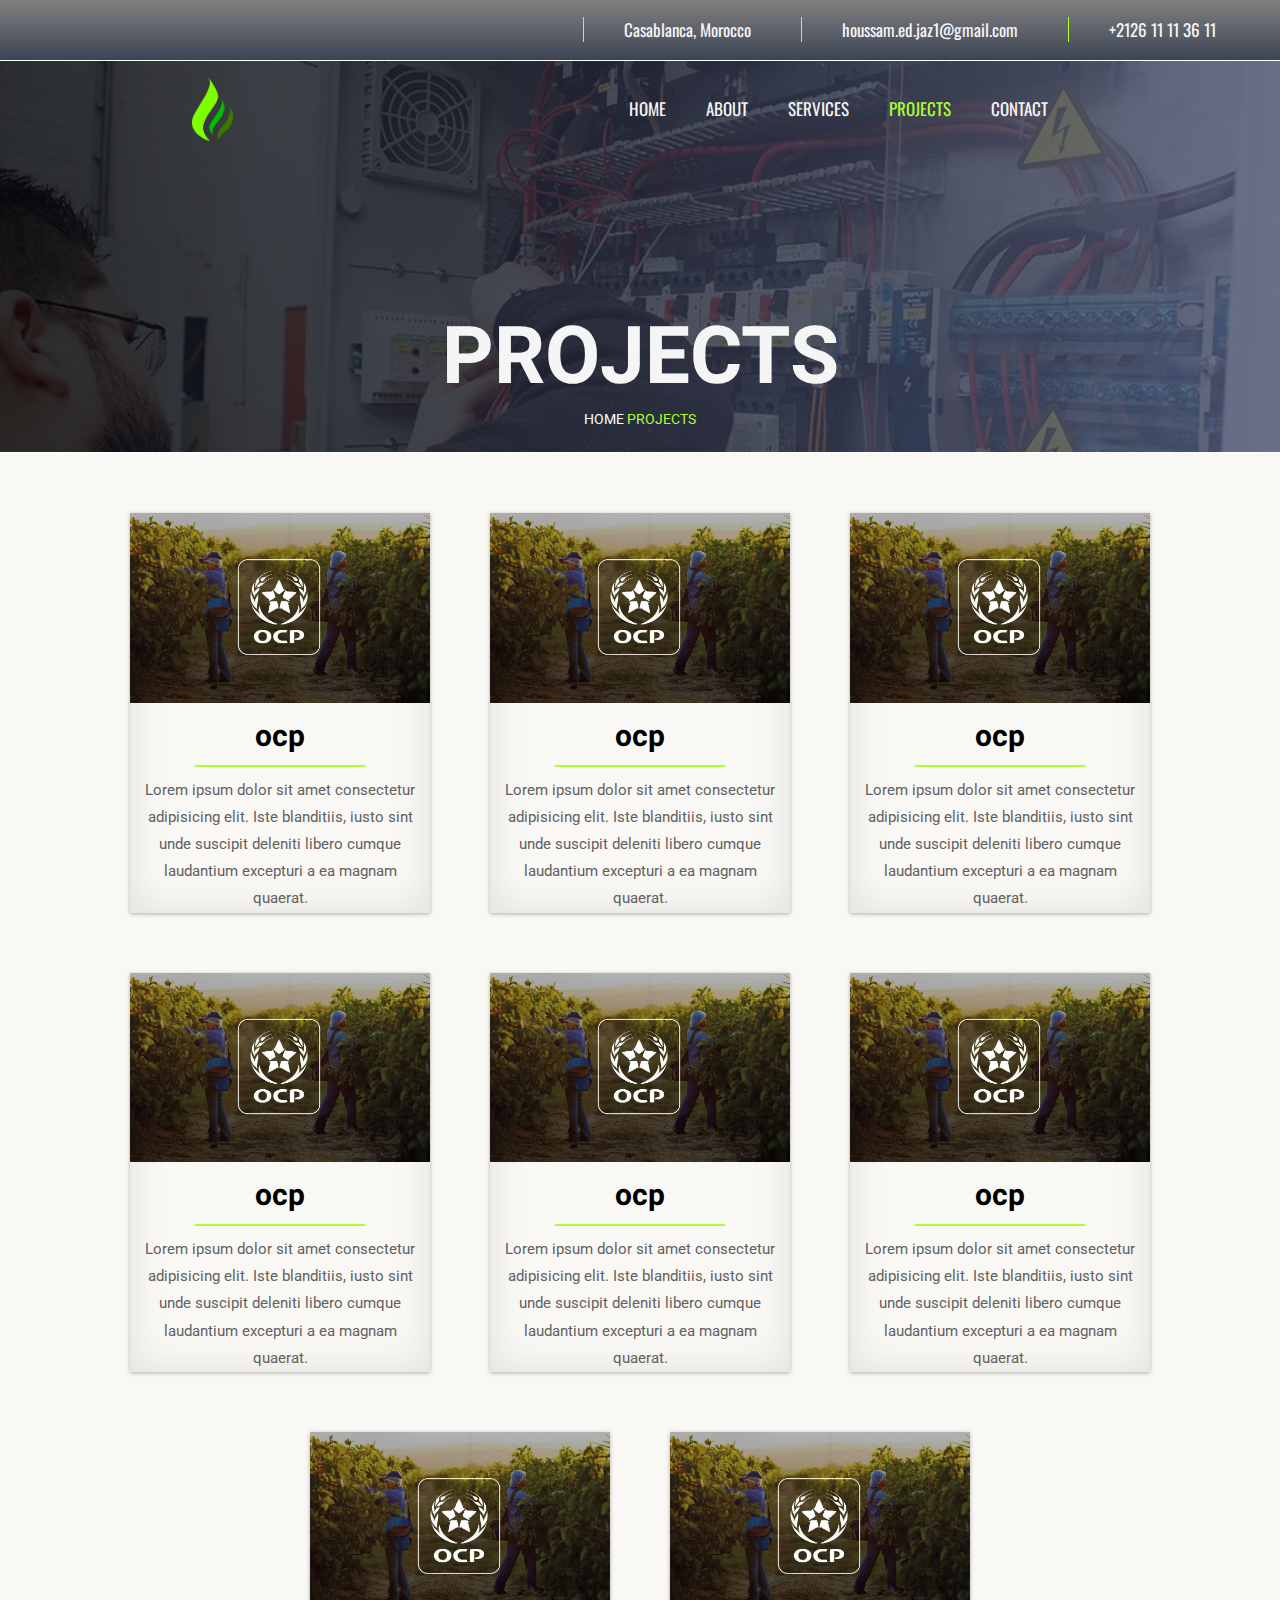
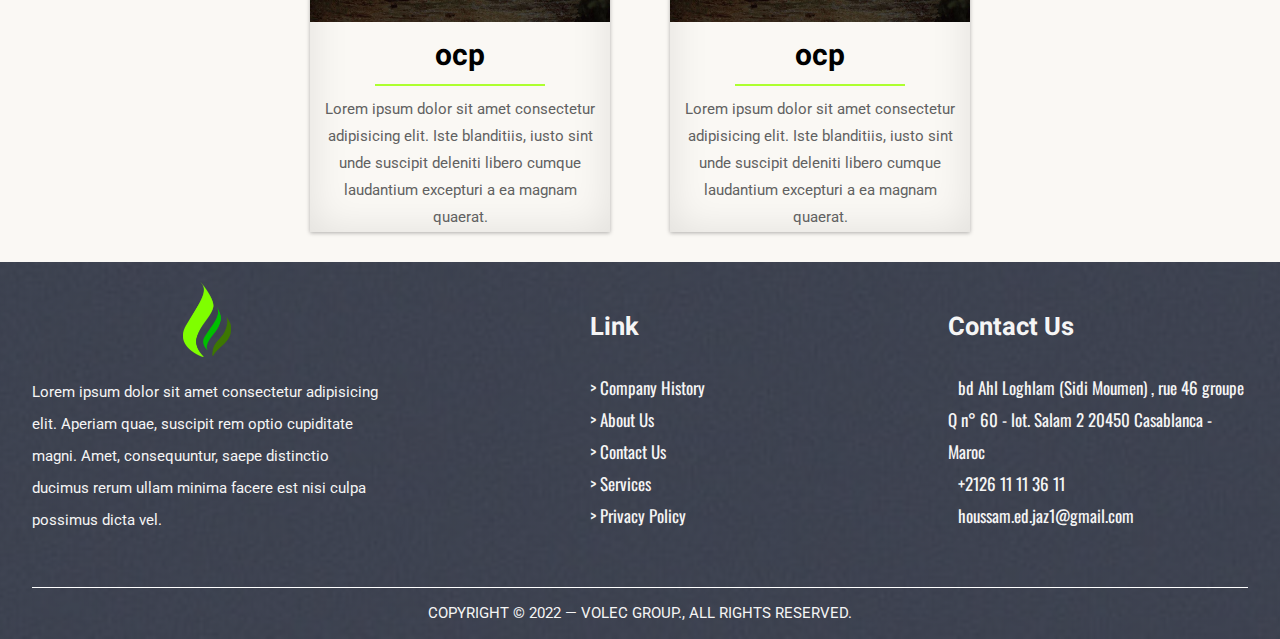
<file: pages/projects.html>
<html lang="en">

<head>
    <meta charset="UTF-8">
    <meta http-equiv="X-UA-Compatible" content="IE=edge">
    <meta name="viewport" content="width=device-width, initial-scale=1.0">
    <!--css link-->
    <link rel="stylesheet" href="../css/projects-style.css">
    <!--icons link-->
    <link rel="stylesheet" href="https://cdnjs.cloudflare.com/ajax/libs/font-awesome/6.1.1/css/all.min.css"
        integrity="sha512-KfkfwYDsLkIlwQp6LFnl8zNdLGxu9YAA1QvwINks4PhcElQSvqcyVLLD9aMhXd13uQjoXtEKNosOWaZqXgel0g=="
        crossorigin="anonymous" referrerpolicy="no-referrer" />
    <title>Projects</title>
</head>


<body>
    <div class="header-nav">
        <header>
            <div class="container">
                <div class="social">
                    <a href="#"><i class="fa-brands fa-facebook-f"></i></a>
                    <a href="#"><i class="fa-brands fa-linkedin-in"></i></a>
                    <a href="#"><i class="fa-brands fa-instagram"></i></a>
                </div>
                <div class="contact">
                    <div class="place">
                        <span class="vl"></span>
                        <i class="fa-solid fa-location-dot"></i>
                        <span class="text">Casablanca, Morocco</span>
                    </div>
                    <div class="email">
                        <span class="vl"></span>
                        <i class="fa-solid fa-envelope"></i>
                        <span class="text">houssam.ed.jaz1@gmail.com</span>
                    </div>
                    <div class="phone">
                        <span class="vl"></span>
                        <i class="fa-solid fa-phone"></i>
                        <span class="text">+2126 11 11 36 11</span>
                    </div>
                </div>

            </div>
        </header>
        <nav>
            <div class="container">
                <div class="logo">
                    <img src="/img/logo.png" alt="" class="logo" style="height: 65px;">
                </div>
                <ul>
                    <!--<div class="vl"></div>-->
                    <li><a href="index.html">HOME</a></li>
                    <li><a href="/pages/about.html">ABOUT</a></li>
                    <li><a href="/pages/services.html">SERVICES</a></li>
                    <li><a href="/pages/projects.html" style="color: greenyellow;">PROJECTS</a></li>
                    <li><a href="/pages/contact.html">CONTACT</a></li>
                </ul>
            </div>
        </nav>
        <section id="showcase">
            <div class="container">
                <h1>PROJECTS</h1>
                <p>HOME <i class="fa-solid fa-angle-right"></i> <span>PROJECTS</span></p>

            </div>
        </section>
    </div>
    <section class="projects">
        <div class="container">
            <div class="project-box">
                <img src="/img/ocp.jpg" alt="">
                <h3>ocp</h3>
                <div class="vr"></div>
                <p>Lorem ipsum dolor sit amet consectetur adipisicing elit. Iste blanditiis, iusto sint unde suscipit
                    deleniti libero cumque laudantium excepturi a ea magnam quaerat.</p>
            </div>
            <div class="project-box">
                <img src="/img/ocp.jpg" alt="">
                <h3>ocp</h3>
                <div class="vr"></div>
                <p>Lorem ipsum dolor sit amet consectetur adipisicing elit. Iste blanditiis, iusto sint unde suscipit
                    deleniti libero cumque laudantium excepturi a ea magnam quaerat.</p>
            </div>
            <div class="project-box">
                <img src="/img/ocp.jpg" alt="">
                <h3>ocp</h3>
                <div class="vr"></div>
                <p>Lorem ipsum dolor sit amet consectetur adipisicing elit. Iste blanditiis, iusto sint unde suscipit
                    deleniti libero cumque laudantium excepturi a ea magnam quaerat.</p>
            </div>
            <div class="project-box">
                <img src="/img/ocp.jpg" alt="">
                <h3>ocp</h3>
                <div class="vr"></div>
                <p>Lorem ipsum dolor sit amet consectetur adipisicing elit. Iste blanditiis, iusto sint unde suscipit
                    deleniti libero cumque laudantium excepturi a ea magnam quaerat.</p>
            </div>
            <div class="project-box">
                <img src="/img/ocp.jpg" alt="">
                <h3>ocp</h3>
                <div class="vr"></div>
                <p>Lorem ipsum dolor sit amet consectetur adipisicing elit. Iste blanditiis, iusto sint unde suscipit
                    deleniti libero cumque laudantium excepturi a ea magnam quaerat.</p>
            </div>
            <div class="project-box">
                <img src="/img/ocp.jpg" alt="">
                <h3>ocp</h3>
                <div class="vr"></div>
                <p>Lorem ipsum dolor sit amet consectetur adipisicing elit. Iste blanditiis, iusto sint unde suscipit
                    deleniti libero cumque laudantium excepturi a ea magnam quaerat.</p>
            </div>
            <div class="project-box">
                <img src="/img/ocp.jpg" alt="">
                <h3>ocp</h3>
                <div class="vr"></div>
                <p>Lorem ipsum dolor sit amet consectetur adipisicing elit. Iste blanditiis, iusto sint unde suscipit
                    deleniti libero cumque laudantium excepturi a ea magnam quaerat.</p>
            </div>
            <div class="project-box">
                <img src="/img/ocp.jpg" alt="">
                <h3>ocp</h3>
                <div class="vr"></div>
                <p>Lorem ipsum dolor sit amet consectetur adipisicing elit. Iste blanditiis, iusto sint unde suscipit
                    deleniti libero cumque laudantium excepturi a ea magnam quaerat.</p>
            </div>

    </section>
    <footer>
        <div class="main-content">
            <div class="left-box">
                <img src="/img/logo.png" alt="Logo for the company" style="height: 75px;" />
                <div class="content">
                    <p style="text-align: left;">Lorem ipsum dolor sit amet consectetur adipisicing elit. Aperiam quae,
                        suscipit rem optio
                        cupiditate magni. Amet, consequuntur, saepe distinctio ducimus rerum ullam minima facere est
                        nisi culpa possimus dicta vel.</p>
                    <div class="social">
                        <a href="#"><i class="fa-brands fa-facebook-f"></i></a>
                        <a href="#"><i class="fa-brands fa-linkedin-in"></i></a>
                        <a href="#"><i class="fa-brands fa-instagram"></i></a>
                    </div>
                </div>
            </div>
            <div class="center-box">
                <h2>Link</h2>
                <div class="links" style="text-align: left;">
                    <a href="#">> Company History</a><br />
                    <a href="#">> About Us</a><br />
                    <a href="#">> Contact Us</a><br />
                    <a href="#">> Services</a><br />
                    <a href="#">> Privacy Policy</a><br />
                </div>
            </div>
            <div class="right-box">
                <h2>Contact Us</h2>
                <div class="content">
                    <div class="place" style="text-align: left;">
                        <i class="fa-solid fa-location-dot"></i>
                        <span class="text">bd Ahl Loghlam (Sidi Moumen) , rue 46 groupe Q n° 60 - lot. Salam 2 20450
                            Casablanca - Maroc</span>
                    </div>
                    <div class="phone" style="text-align: left;">
                        <i class="fa-solid fa-phone"></i>
                        <span class="text">+2126 11 11 36 11</span>
                    </div>
                    <div class="email" style="text-align: left;">
                        <i class="fa-solid fa-envelope"></i>
                        <span class="text">houssam.ed.jaz1@gmail.com</span>
                    </div>
                </div>
            </div>
        </div>
        <div class="copyright">
            <p>COPYRIGHT © 2022 — VOLEC GROUP., ALL RIGHTS RESERVED.</p>
        </div>

    </footer>

    <script src="/js/main.js"></script>
</body>

</html>
</file>
<file: css/projects-style.css>
@import url('https://necolas.github.io/normalize.css');
@import url('https://fonts.googleapis.com/css2?family=Heebo:wght@300;400;500;700&family=Oswald:wght@300;400;500;700&family=Roboto:wght@300;400;500;700&display=swap');

* {
    text-decoration: none;
    list-style: none;
    padding: 0px;
    margin: 0px;
    box-sizing: border-box;
}

body {
    font-family: 'Oswald', sans-serif;
    font-size: 17px;
    line-height: 1.7rem;
    background: #faf8f4;
    position: relative;
}


h1,
h2,
h3,
h4,
h5,
h6 {
    line-height: 1.2;
    font-family: 'Heebo';
    color: black;
}

p {
    font-family: 'Roboto';
    font-size: 14.5;
}

a {
    color: whitesmoke;
}

.vl {
    border-left: 0.5px solid greenyellow;
    height: 40px;
    margin-left: 50px;
}

/*nav*/
.header-nav {
    background: linear-gradient(90deg, rgba(0, 2, 9, 0.7), rgba(92, 102, 140, 0.7)), url('../img/section.jpg') no-repeat;
    background-size: cover;
}

header {
        background: linear-gradient(grey, rgb(60, 68, 84)), url('../img/backgroun-nav.jpg') no-repeat;

    border-bottom: 0.1px solid white;
    color: whitesmoke;
    overflow: hidden;
    border-bottom: 1 solid greenyellow;
}

header .container {
    width: 90%;
    margin: auto;
    height: 60px;
    display: flex;
    align-items: center;
    justify-content: space-between;
}

header .social a {
    color: whitesmoke;
}

header .contact i {
    margin: 0px 20px;
}

header .fa-brands {
    margin-right: 40px;
    font-size: 20px;
}

header .contact {
    display: flex;
    align-items: center;
    justify-content: space-between;
}


nav {
    color: white;
    padding-bottom: 9px;
    /* background: linear-gradient(rgb(60, 68, 84), grey), url('../img/backgroun-nav.jpg') no-repeat;
    background-position: center;
    background-size: cover; */
    width: 100%;
    margin: auto;
    overflow: hidden;
    z-index: 1;
}

.active-nav {
    background: white;
    margin: 0;
    top: 0;
    position: fixed;
    box-shadow: 0 1px 4px rgba(0, 0, 0, 0.3), 0 0 40px rgba(0, 0, 0, 0.1) inset;

}

nav .container {
    width: 70%;
    margin: auto;
    margin-top: 15px;
    display: flex;
    align-items: center;
    justify-content: space-between;
    border: 1 greenyellow solid;

}

nav ul {
    display: flex;
    list-style: none;
}


nav a {
    margin-right: 40px;
    color: whitesmoke;
    text-decoration: none;

}

.active-nav a {
    color: rgb(48, 47, 47);
}


nav a:hover {
    color: grey;
    transition: 0.1s;
}


/*showcase*/
#showcase {
    color: white;
    border-bottom: 0.5px solid white;
    min-height: 250px;
    text-align: center;
    overflow: hidden;
}

#showcase .container {
    margin-top: 160px;
    margin-bottom: 20px;
    overflow: hidden;
}

#showcase h1 {
    font-size: 80px;
    color: whitesmoke;
}


#showcase p {
    width: 60%;
    margin: auto;
    font-size: 14px;
    line-height: 26px;

}

#showcase span {
    color: greenyellow;
}

#showcase button {
    padding: 3px 9px;
    font-weight: bold;
    font-size: 19px;
    border: 0.2px greenyellow solid;
    border-radius: 0px;
    color: white;
    cursor: pointer;
    background: greenyellow;

}

#showcase button:hover {
    border-color: white;
}

/*projects*/
.projects {
    color: #616161;
    text-align: center;
}

.projects .container {
    width: 100%;
    margin: auto;
    margin-top: 30px;
    display: flex;
    align-items: center;
    justify-content: center;
    flex-wrap: wrap;
}

.projects .project-box {

    width: 300px;
    margin: 30px 30px;
    box-shadow: 0 1px 4px rgba(0, 0, 0, 0.3), 0 0 40px rgba(0, 0, 0, 0.1) inset;
}

.projects img {
    width: 100%;
    margin-bottom: 16px;
}

.projects .vr {
    border-bottom: 2px solid greenyellow;
    width: 170px;
    margin: auto;
    margin-top: 10px;
    margin-bottom: 10px;
}

.projects h3 {
    font-size: 30px;
}

.projects p {
    width: 270px;
    margin: auto;
}


/*footer*/
footer {
    bottom: 0px;
    width: 100%;
    color: whitesmoke;
    background: linear-gradient(rgba(4, 9, 30, 0.7), rgba(4, 9, 30, 0.7)), url('../img/backgroun-nav.jpg') no-repeat;
    background-position: center;
    background-size: cover;
    position: relative;
    bottom: 0;
    overflow: hidden;
}

footer .main-content {
    width: 95%;
    margin: auto;
    margin-top: 20px;
    display: flex;
    align-items: top;
    justify-content: space-between;
    flex-wrap: wrap;
    line-height: 2rem;
    border-bottom: 0.5px solid white;
}

footer .main-content img {
    margin-bottom: 20px;
}

footer .main-content h2 {
    margin: 30px 0px;
    color: whitesmoke;
}

.main-content .left-box {
    margin-right: 30px;
    width: 350px;
    margin-bottom: 30px;

}

.main-content .center-box {
    margin-right: 30px;
    width: 150px;
    margin-bottom: 30px;
}


.main-content .right-box {
    width: 300px;
    margin-bottom: 30px;
}


.left-box img {
    display: block;
    margin: auto;
}

.main-content .social {
    text-align: center;
    margin-top: 20px;
}

.main-content .social a {
    margin-right: 25px;
    font-size: 20px;

}

.main-content .social a:hover {
    color: greenyellow;

}

.main-content .links a:hover {
    color: greenyellow;
}

.main-content .fa-solid {
    margin-right: 10px;
}

.copyright {
    margin: 12px 0px;
    text-align: center;
}
</file>
